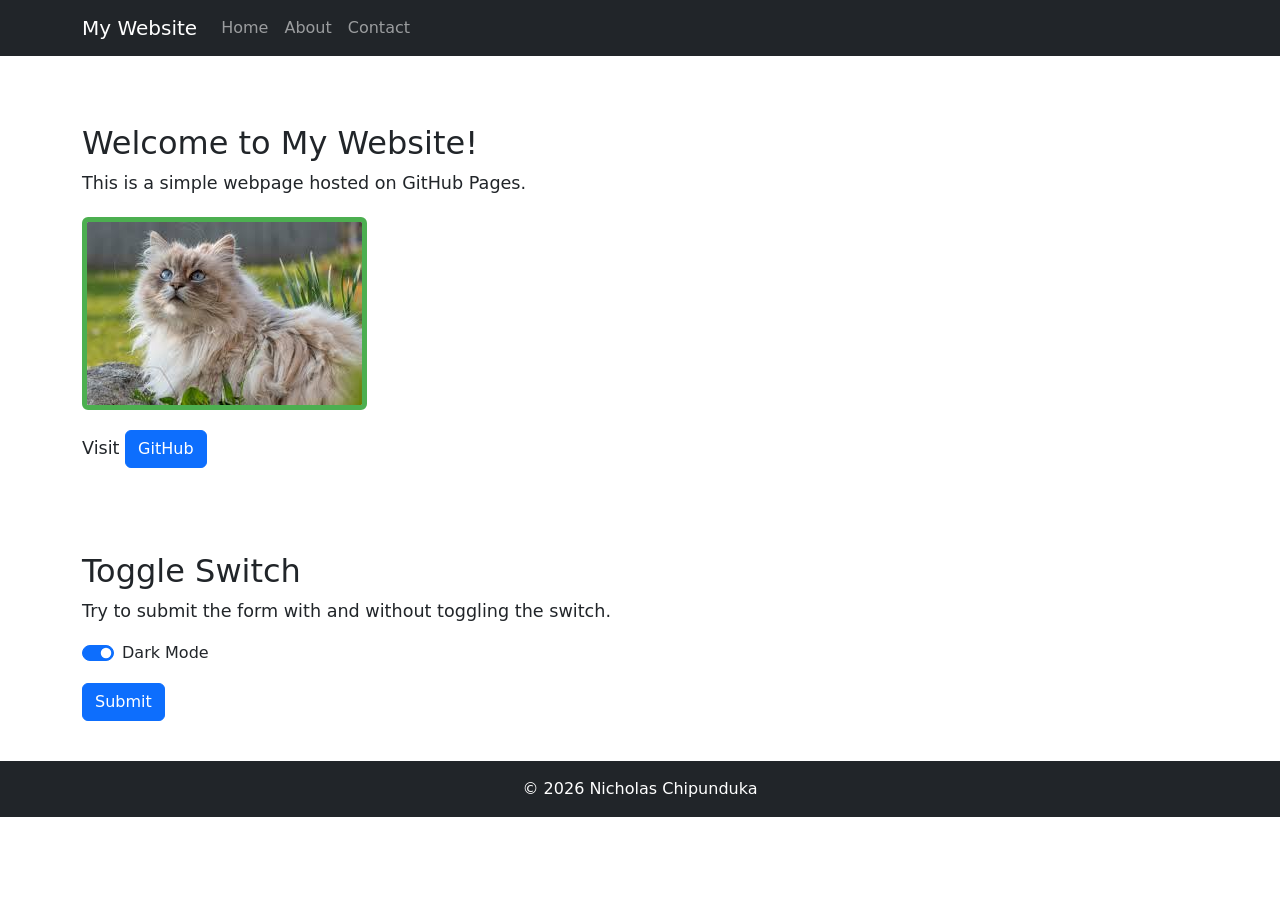
<file: index.html>
<!DOCTYPE html>
<html lang="en">

<head>
    <meta charset="UTF-8">
    <meta name="viewport" content="width=device-width, initial-scale=1.0">
    <title>My First GitHub Page</title>

    <!-- Bootstrap CSS -->
    <link href="https://cdn.jsdelivr.net/npm/bootstrap@5.3.0/dist/css/bootstrap.min.css" rel="stylesheet">

    <!-- Your CSS -->
    <link rel="stylesheet" href="styles.css">
</head>

<body>

<nav class="navbar navbar-expand-lg navbar-dark bg-dark">
    <div class="container">
       
        <a class="navbar-brand" href="index.html">My Website</a>
        <button class="navbar-toggler" type="button" data-bs-toggle="collapse" data-bs-target="#navbarNav">
            <span class="navbar-toggler-icon"></span>
        </button>

        <div class="collapse navbar-collapse" id="navbarNav">
            <ul class="navbar-nav">
                <li class="nav-item">
                    <a class="nav-link" href="index.html">Home</a>
                </li>
                <li class="nav-item">
                    <a class="nav-link" href="about.html">About</a>
                </li>
                <li class="nav-item">
                    <a class="nav-link" href="contact.html">Contact</a>
                </li>
            </ul>
        </div>
    </div>
</nav>

<main class="container my-5">
    <h2>Welcome to My Website!</h2>
    <p>This is a simple webpage hosted on GitHub Pages.</p>

    <img src="imagescat.jpg" alt="A cute kitten" class="img-fluid rounded">

    <p class="mt-3">
        Visit 
        <a href="https://github.com" class="btn btn-primary">
            GitHub
        </a>
    </p>
</main>
    <title>Bootstrap Example</title>
 
      <meta charset="utf-8">
  <meta name="viewport" content="width=device-width, initial-scale=1">
  <link href="https://cdn.jsdelivr.net/npm/bootstrap@5.3.3/dist/css/bootstrap.min.css" rel="stylesheet">
  <script src="https://cdn.jsdelivr.net/npm/bootstrap@5.3.3/dist/js/bootstrap.bundle.min.js"></script>
</head>
<body>

<div class="container mt-3">
  <h2>Toggle Switch</h2>
  <p>Try to submit the form with and without toggling the switch.</p>
  <form action="/action_page.php">
    <div class="form-check form-switch">
      <input class="form-check-input" type="checkbox" id="mySwitch" name="darkmode" value="yes" checked>
      <label class="form-check-label" for="mySwitch">Dark Mode</label>
    </div>
    <button type="submit" class="btn btn-primary mt-3">Submit</button>
  
  </form>
</div>

<footer class="text-center p-3 bg-dark text-white">
    &copy; 2026 Nicholas Chipunduka

</footer>

<!-- Bootstrap JS -->
<script src="https://cdn.jsdelivr.net/npm/bootstrap@5.3.0/dist/js/bootstrap.bundle.min.js"></script>

</body>
</html>
</file>
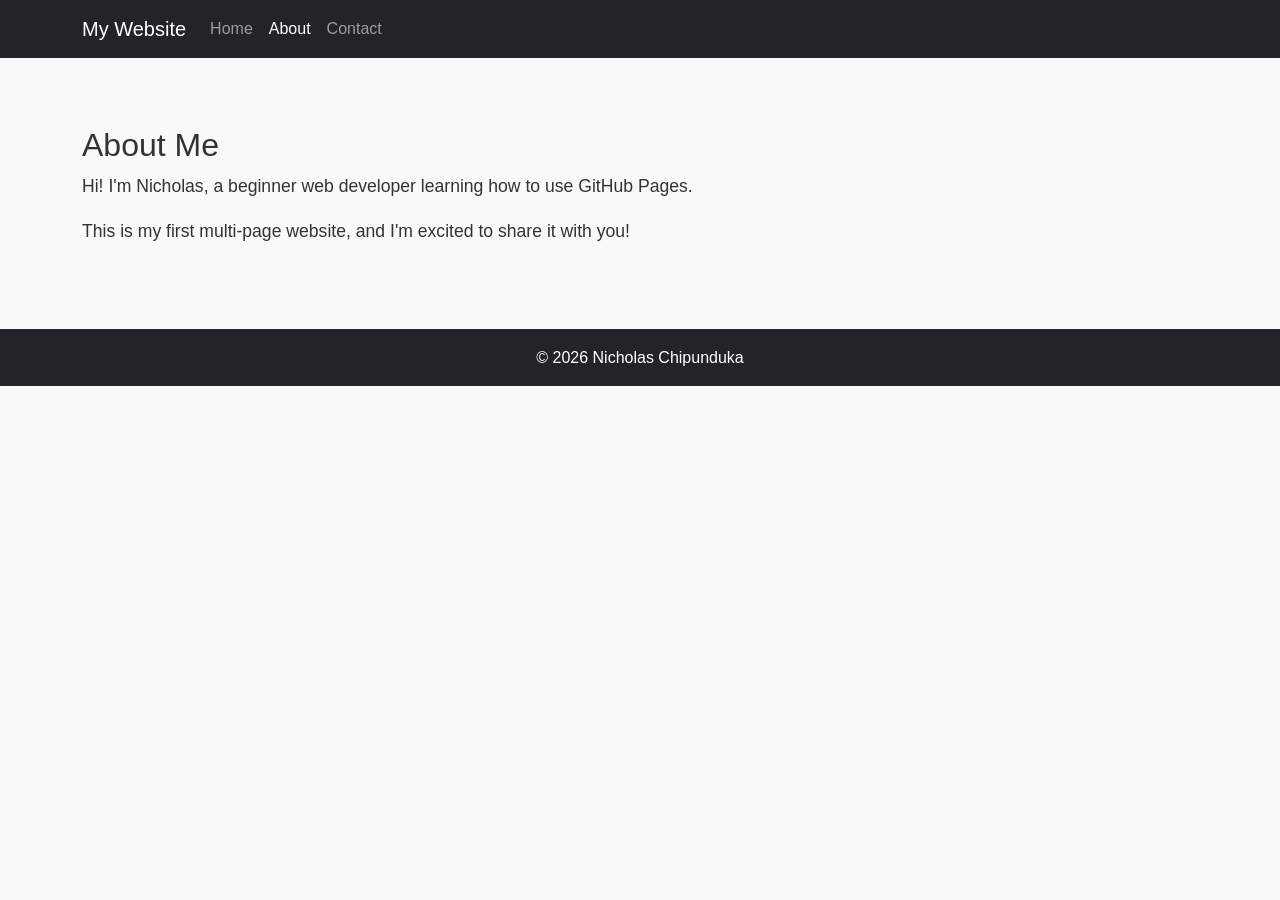
<file: about.html>
<!DOCTYPE html>
<html lang="en">

<head>
    <meta charset="UTF-8">
    <meta name="viewport" content="width=device-width, initial-scale=1.0">
    <title>About - My First GitHub Page</title>

    <!-- Bootstrap CSS -->
    <link href="https://cdn.jsdelivr.net/npm/bootstrap@5.3.0/dist/css/bootstrap.min.css" rel="stylesheet">

    <!-- Your CSS -->
    <link rel="stylesheet" href="styles.css">
</head>

<body>

<!-- Navbar -->
<nav class="navbar navbar-expand-lg navbar-dark bg-dark">
    <div class="container">
        <a class="navbar-brand" href="index.html">My Website</a>

        <button class="navbar-toggler" type="button" data-bs-toggle="collapse" data-bs-target="#navbarNav">
            <span class="navbar-toggler-icon"></span>
        </button>

        <div class="collapse navbar-collapse" id="navbarNav">
            <ul class="navbar-nav">
                <li class="nav-item">
                    <a class="nav-link" href="index.html">Home</a>
                </li>
                <li class="nav-item">
                    <a class="nav-link active" href="about.html">About</a>
                </li>
                <li class="nav-item">
                    <a class="nav-link" href="contact.html">Contact</a>
                </li>
            </ul>
        </div>
    </div>
</nav>

<!-- Main Content -->
<main class="container my-5">
    <h2>About Me</h2>

    <p>Hi! I'm Nicholas, a beginner web developer learning how to use GitHub Pages.</p>

    <p>This is my first multi-page website, and I'm excited to share it with you!</p>
</main>

<!-- Footer -->
<footer class="text-center p-3 bg-dark text-white">
    &copy; 2026 Nicholas Chipunduka
</footer>

<!-- Bootstrap JS -->
<script src="https://cdn.jsdelivr.net/npm/bootstrap@5.3.0/dist/js/bootstrap.bundle.min.js"></script>

</body>
</html>
</file>
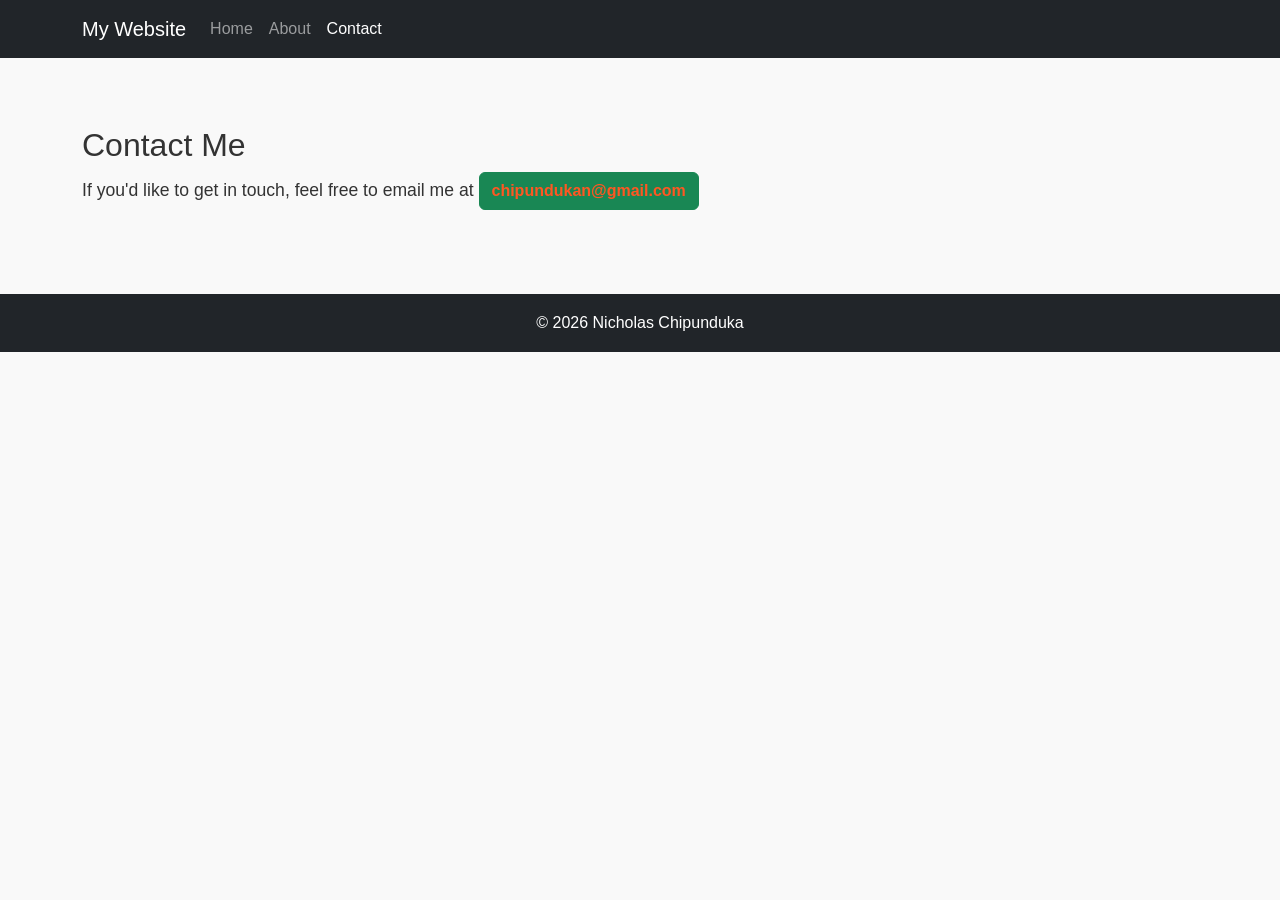
<file: contact.html>
<!DOCTYPE html>
<html lang="en">

<head>
    <meta charset="UTF-8">
    <meta name="viewport" content="width=device-width, initial-scale=1.0">
    <title>Contact - My First GitHub Page</title>

    <!-- Bootstrap CSS -->
    <link href="https://cdn.jsdelivr.net/npm/bootstrap@5.3.0/dist/css/bootstrap.min.css" rel="stylesheet">

    <!-- Your CSS -->
    <link rel="stylesheet" href="styles.css">
</head>

<body>

<!-- Navbar -->
<nav class="navbar navbar-expand-lg navbar-dark bg-dark">
    <div class="container">
        <a class="navbar-brand" href="index.html">My Website</a>

        <button class="navbar-toggler" type="button" data-bs-toggle="collapse" data-bs-target="#navbarNav">
            <span class="navbar-toggler-icon"></span>
        </button>

        <div class="collapse navbar-collapse" id="navbarNav">
            <ul class="navbar-nav">
                <li class="nav-item">
                    <a class="nav-link" href="index.html">Home</a>
                </li>
                <li class="nav-item">
                    <a class="nav-link" href="about.html">About</a>
                </li>
                <li class="nav-item">
                    <a class="nav-link active" href="contact.html">Contact</a>
                </li>
            </ul>
        </div>
    </div>
</nav>

<!-- Main Content -->
<main class="container my-5">
    <h2>Contact Me</h2>

    <p>
        If you'd like to get in touch, feel free to email me at
        <a href="mailto:example@example.com" class="btn btn-success">
            chipundukan@gmail.com
        </a>
    </p>
</main>

<!-- Footer -->
<footer class="text-center p-3 bg-dark text-white">
    &copy; 2026 Nicholas Chipunduka
</footer>

<!-- Bootstrap JS -->
<script src="https://cdn.jsdelivr.net/npm/bootstrap@5.3.0/dist/js/bootstrap.bundle.min.js"></script>

</body>
</html>
</file>
<file: styles.css>
body {
   font-family: Arial, sans-serif;
   color: #333;
   background-color: #f9f9f9;
   margin: 0;
   padding: 0;
   line-height: 1.6;
}

main {
  padding: 20px;
  max-width: 800px;
  margin: 0 auto;
}

main img {
  max-width: 100%;
  height: auto;
  display: block;
  margin: 20px 0;
  border: 5px solid #4CAF50;
  border-radius: 10px;
}

footer {
  background-color: #333;
  color: white;
  text-align: center;
  padding: 15px;
  margin-top: 40px;
}

p {
  font-size: 1.1em;
}

main a {
  color: #4CAF50;
  text-decoration: none;
}

main a:hover {
  text-decoration: underline;
}

main a[href^="mailto:"] {
  color: #ff5722;
  font-weight: bold;
}
</file>
